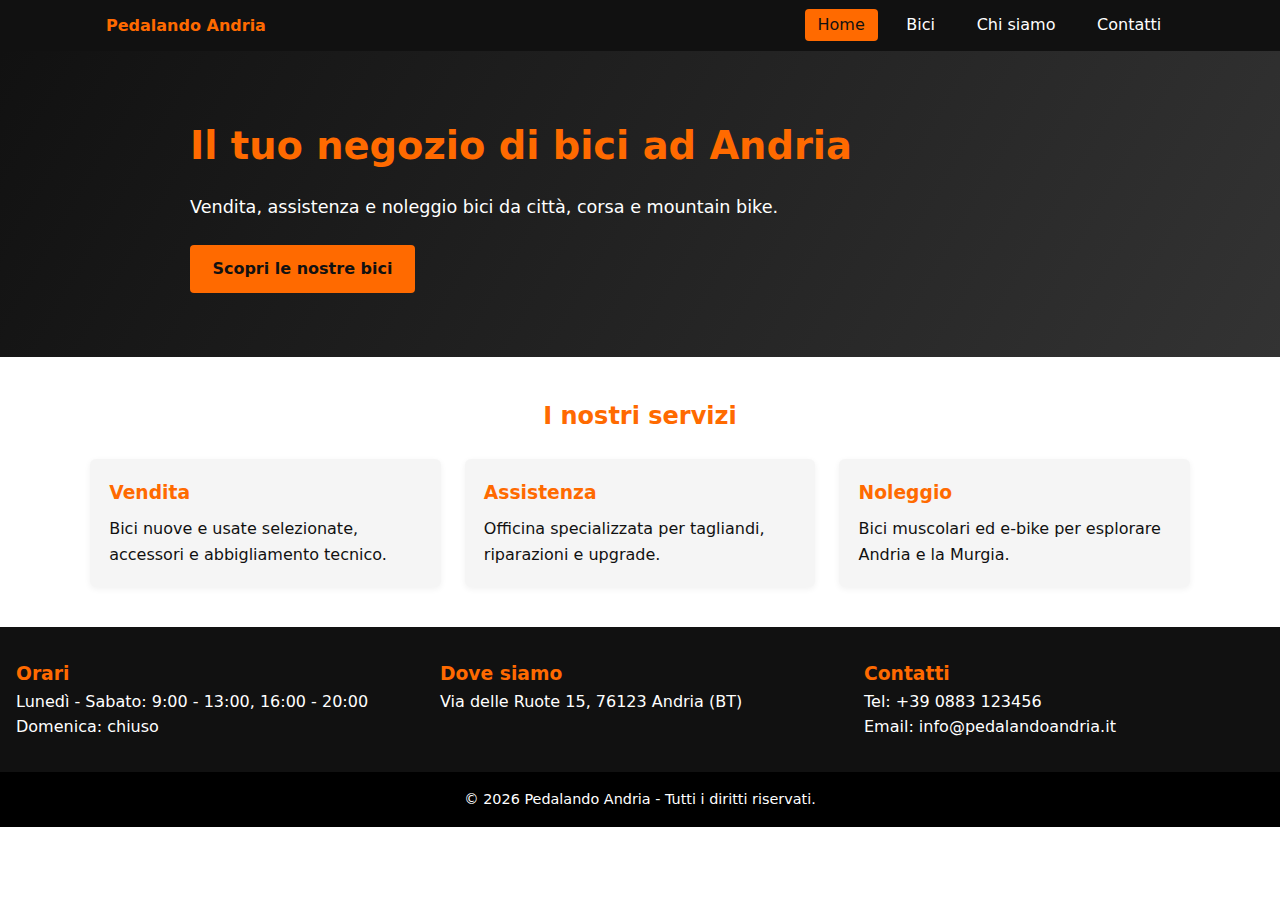
<file: index.html>
<!DOCTYPE html>
<html lang="it">
<head>
  <meta charset="UTF-8" />
  <meta name="viewport" content="width=device-width, initial-scale=1.0" />
  <title>Pedalando Andria - Home</title>
  <link rel="stylesheet" href="style.css" />
</head>
<body>
  <header>
    <nav class="navbar">
      <div class="logo">Pedalando Andria</div>
      <button class="nav-toggle" aria-label="Apri menu">
        ☰
      </button>
      <ul class="nav-links">
        <li><a href="index.html" class="active">Home</a></li>
        <li><a href="bikes.html">Bici</a></li>
        <li><a href="about.html">Chi siamo</a></li>
        <li><a href="contact.html">Contatti</a></li>
      </ul>
    </nav>
  </header>

  <main>
    <section class="hero">
      <div class="hero-content">
        <h1>Il tuo negozio di bici ad Andria</h1>
        <p>Vendita, assistenza e noleggio bici da città, corsa e mountain bike.</p>
        <a href="bikes.html" class="btn-primary">Scopri le nostre bici</a>
      </div>
    </section>

    <section class="cards">
      <h2>I nostri servizi</h2>
      <div class="card-grid">
        <article class="card">
          <h3>Vendita</h3>
          <p>Bici nuove e usate selezionate, accessori e abbigliamento tecnico.</p>
        </article>
        <article class="card">
          <h3>Assistenza</h3>
          <p>Officina specializzata per tagliandi, riparazioni e upgrade.</p>
        </article>
        <article class="card">
          <h3>Noleggio</h3>
          <p>Bici muscolari ed e-bike per esplorare Andria e la Murgia.</p>
        </article>
      </div>
    </section>

    <section class="info-strip">
      <div>
        <h3>Orari</h3>
        <p>Lunedì - Sabato: 9:00 - 13:00, 16:00 - 20:00</p>
        <p>Domenica: chiuso</p>
      </div>
      <div>
        <h3>Dove siamo</h3>
        <p>Via delle Ruote 15, 76123 Andria (BT)</p>
      </div>
      <div>
        <h3>Contatti</h3>
        <p>Tel: +39 0883 123456</p>
        <p>Email: info@pedalandoandria.it</p>
      </div>
    </section>
  </main>

  <footer>
    <p>&copy; 2026 Pedalando Andria - Tutti i diritti riservati.</p>
  </footer>

  <script src="script.js"></script>
</body>
</html>
</file>
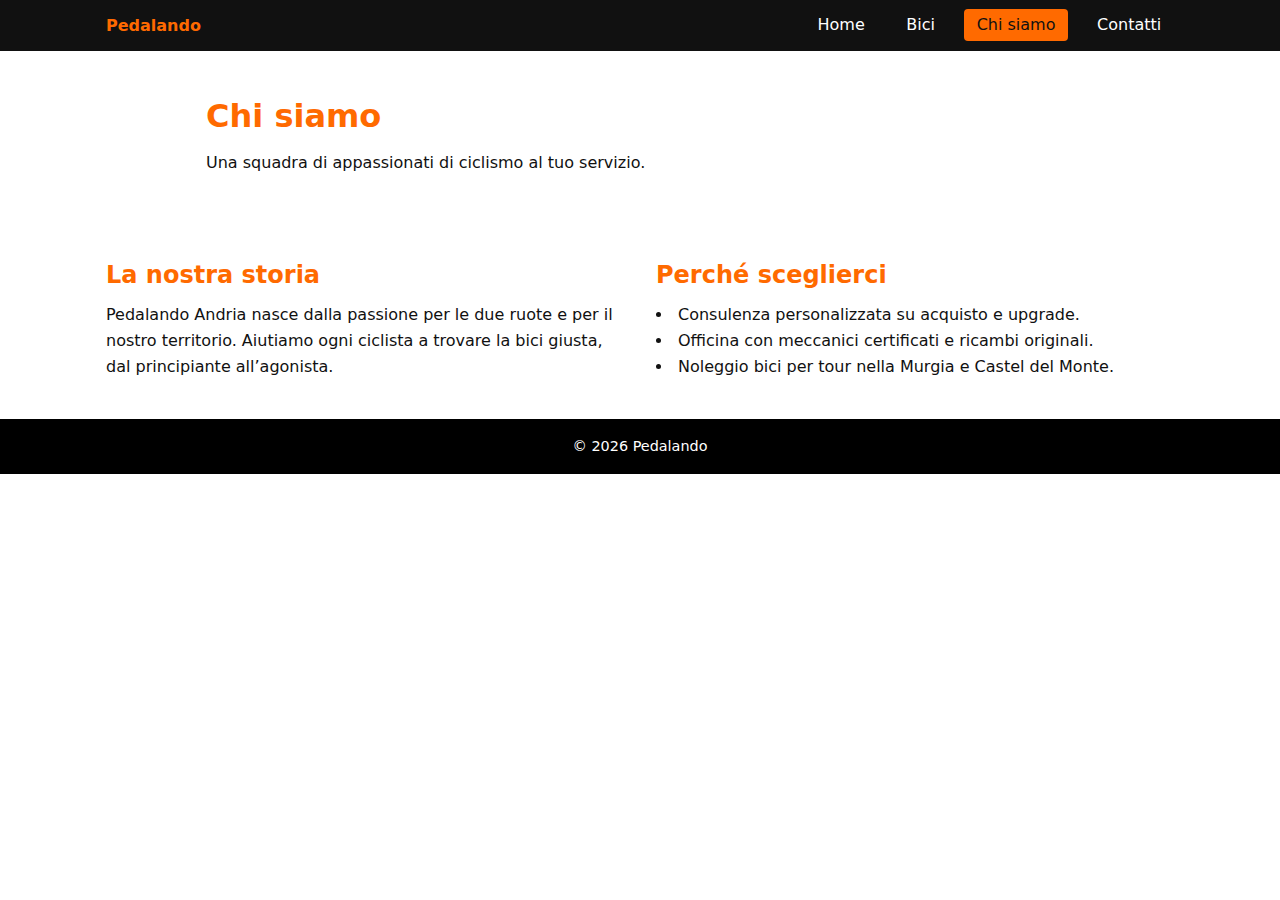
<file: about.html>
<!DOCTYPE html>
<html lang="it">
<head>
  <meta charset="UTF-8" />
  <meta name="viewport" content="width=device-width, initial-scale=1.0" />
  <title>Pedalando  - Chi siamo</title>
  <link rel="stylesheet" href="style.css" />
</head>
<body>
  <header>
    <nav class="navbar">
      <div class="logo">Pedalando </div>
      <button class="nav-toggle" aria-label="Apri menu">
        ☰
      </button>
      <ul class="nav-links">
        <li><a href="index.html">Home</a></li>
        <li><a href="bikes.html">Bici</a></li>
        <li><a href="about.html" class="active">Chi siamo</a></li>
        <li><a href="contact.html">Contatti</a></li>
      </ul>
    </nav>
  </header>

  <main>
    <section class="page-header">
      <h1>Chi siamo</h1>
      <p>Una squadra di appassionati di ciclismo al tuo servizio.</p>
    </section>

    <section class="two-columns">
      <div>
        <h2>La nostra storia</h2>
        <p>
          Pedalando Andria nasce dalla passione per le due ruote e per il nostro territorio.
          Aiutiamo ogni ciclista a trovare la bici giusta, dal principiante all’agonista.
        </p>
      </div>
      <div>
        <h2>Perché sceglierci</h2>
        <ul>
          <li>Consulenza personalizzata su acquisto e upgrade.</li>
          <li>Officina con meccanici certificati e ricambi originali.</li>
          <li>Noleggio bici per tour nella Murgia e Castel del Monte.</li>
        </ul>
      </div>
    </section>
  </main>

  <footer>
    <p>&copy; 2026 Pedalando  </p>
  </footer>

  <script src="script.js"></script>
</body>
</html>
</file>
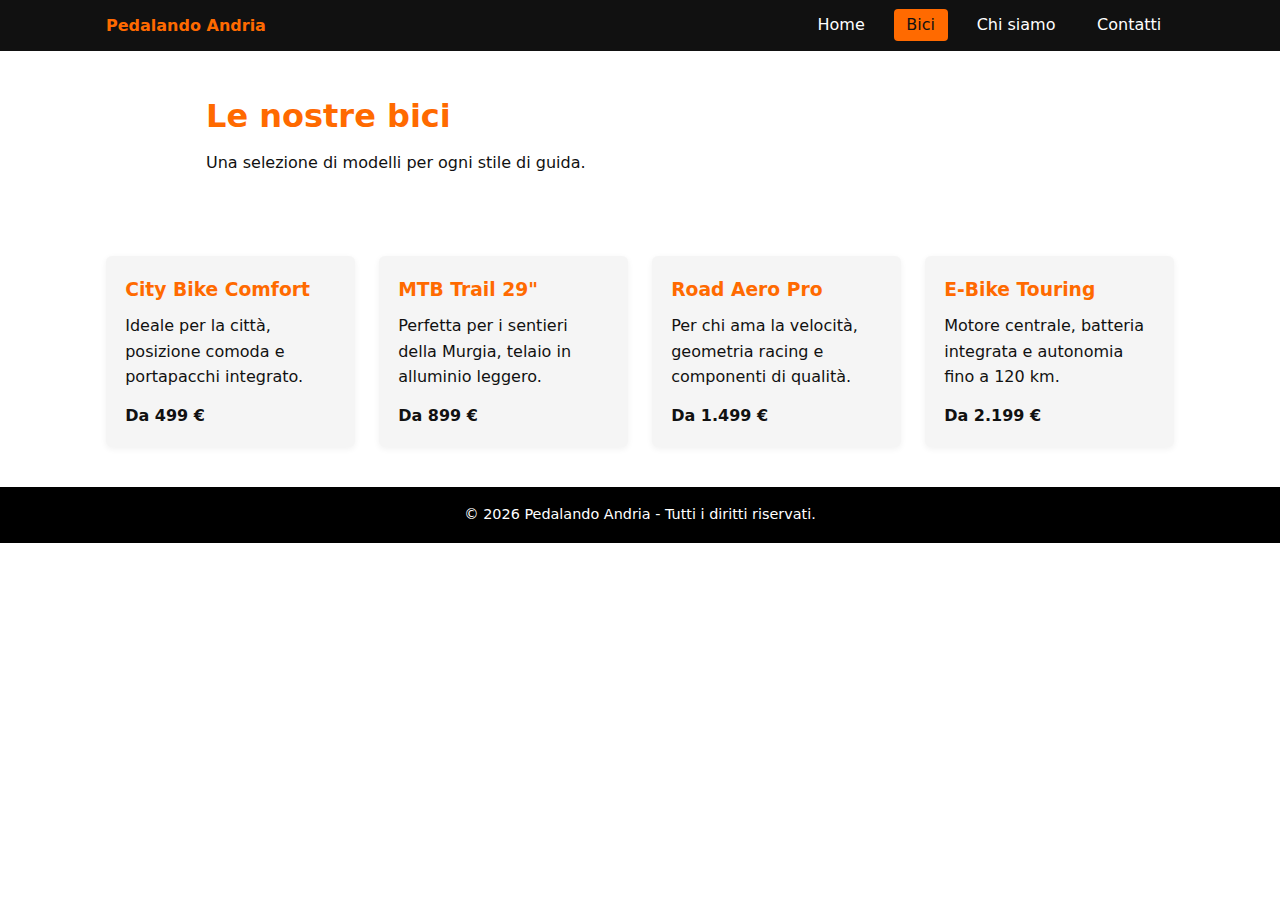
<file: bikes.html>
<!DOCTYPE html>
<html lang="it">
<head>
  <meta charset="UTF-8" />
  <meta name="viewport" content="width=device-width, initial-scale=1.0" />
  <title>Pedalando Andria - Bici</title>
  <link rel="stylesheet" href="style.css" />
</head>
<body>
  <header>
    <nav class="navbar">
      <div class="logo">Pedalando Andria</div>
      <button class="nav-toggle" aria-label="Apri menu">
        ☰
      </button>
      <ul class="nav-links">
        <li><a href="index.html">Home</a></li>
        <li><a href="bikes.html" class="active">Bici</a></li>
        <li><a href="about.html">Chi siamo</a></li>
        <li><a href="contact.html">Contatti</a></li>
      </ul>
    </nav>
  </header>

  <main>
    <section class="page-header">
      <h1>Le nostre bici</h1>
      <p>Una selezione di modelli per ogni stile di guida.</p>
    </section>

    <section class="card-grid">
      <article class="card">
        <h3>City Bike Comfort</h3>
        <p>Ideale per la città, posizione comoda e portapacchi integrato.</p>
        <p class="price">Da 499 €</p>
      </article>
      <article class="card">
        <h3>MTB Trail 29"</h3>
        <p>Perfetta per i sentieri della Murgia, telaio in alluminio leggero.</p>
        <p class="price">Da 899 €</p>
      </article>
      <article class="card">
        <h3>Road Aero Pro</h3>
        <p>Per chi ama la velocità, geometria racing e componenti di qualità.</p>
        <p class="price">Da 1.499 €</p>
      </article>
      <article class="card">
        <h3>E-Bike Touring</h3>
        <p>Motore centrale, batteria integrata e autonomia fino a 120 km.</p>
        <p class="price">Da 2.199 €</p>
      </article>
    </section>
  </main>

  <footer>
    <p>&copy; 2026 Pedalando Andria - Tutti i diritti riservati.</p>
  </footer>

  <script src="script.js"></script>
</body>
</html>
</file>
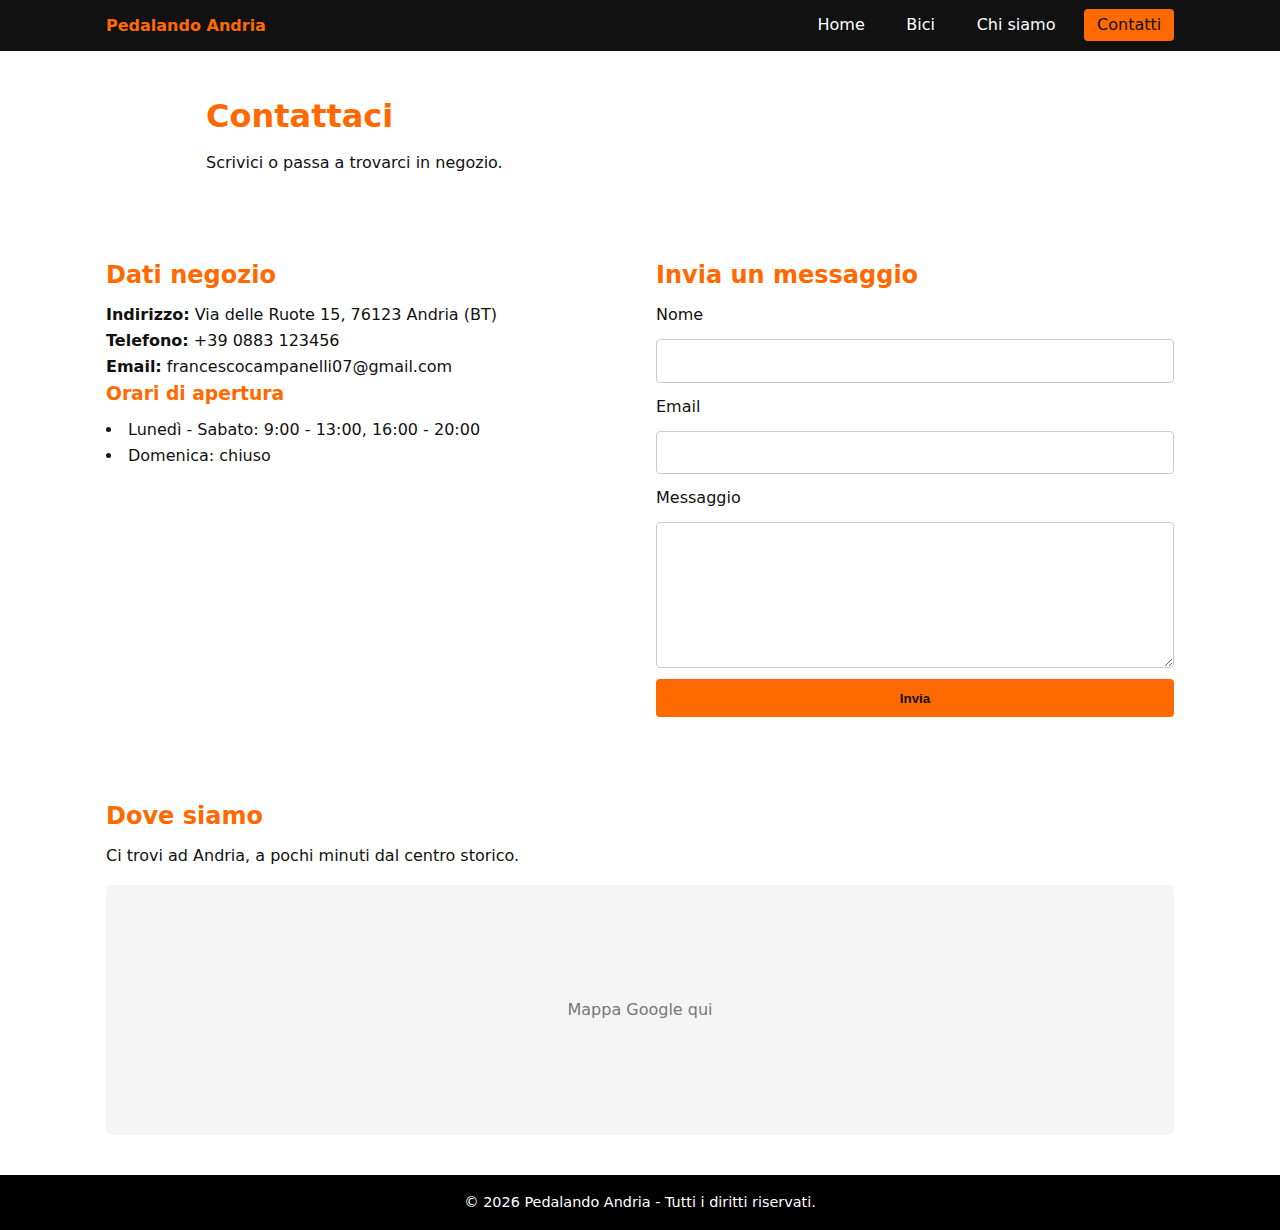
<file: contact.html>
<!DOCTYPE html>
<html lang="it">
<head>
  <meta charset="UTF-8" />
  <meta name="viewport" content="width=device-width, initial-scale=1.0" />
  <title>Pedalando Andria - Contatti</title>
  <link rel="stylesheet" href="style.css" />
</head>
<body>
  <header>
    <nav class="navbar">
      <div class="logo">Pedalando Andria</div>
      <button class="nav-toggle" aria-label="Apri menu">
        ☰
      </button>
      <ul class="nav-links">
        <li><a href="index.html">Home</a></li>
        <li><a href="bikes.html">Bici</a></li>
        <li><a href="about.html">Chi siamo</a></li>
        <li><a href="contact.html" class="active">Contatti</a></li>
      </ul>
    </nav>
  </header>

  <main>
    <section class="page-header">
      <h1>Contattaci</h1>
      <p>Scrivici o passa a trovarci in negozio.</p>
    </section>

    <section class="contact-layout">
      <div class="contact-info">
        <h2>Dati negozio</h2>
        <p><strong>Indirizzo:</strong> Via delle Ruote 15, 76123 Andria (BT)</p>
        <p><strong>Telefono:</strong> +39 0883 123456</p>
        <p><strong>Email:</strong> francescocampanelli07@gmail.com</p>

        <h3>Orari di apertura</h3>
        <ul>
          <li>Lunedì - Sabato: 9:00 - 13:00, 16:00 - 20:00</li>
          <li>Domenica: chiuso</li>
        </ul>
      </div>

      <div class="contact-form">
        <h2>Invia un messaggio</h2>
        <form action="https://formsubmit.co/francescocampanelli07@gmail.com" method="POST">
            <label for="name">Nome</label>
           <input type="text" id="name" name="nome" required />
           <label for="email">Email</label>
           <input type="email" id="email" name="email" required />
           <label for="message">Messaggio</label>
           <textarea id="message" name="messaggio" rows="5" required></textarea>

           <!-- Oggetto dell'email che riceverai -->
           <input type="hidden" name="_subject" value="Nuovo messaggio dal sito Pedalando Andria">
           <!-- Lingua della pagina di conferma -->
          <input type="hidden" name="_captcha" value="false">
         <button type="submit" class="btn-primary">Invia</button>
       </form>

      </div>
    </section>

    <section class="map-section">
      <h2>Dove siamo</h2>
      <p>Ci trovi ad Andria, a pochi minuti dal centro storico.</p>
      <!-- Puoi sostituire questo iframe con una vera mappa di Google -->
      <div class="map-placeholder">
        Mappa Google qui
      </div>
    </section>
  </main>

  <footer>
    <p>&copy; 2026 Pedalando Andria - Tutti i diritti riservati.</p>
  </footer>

  <script src="script.js"></script>
</body>
</html>
</file>
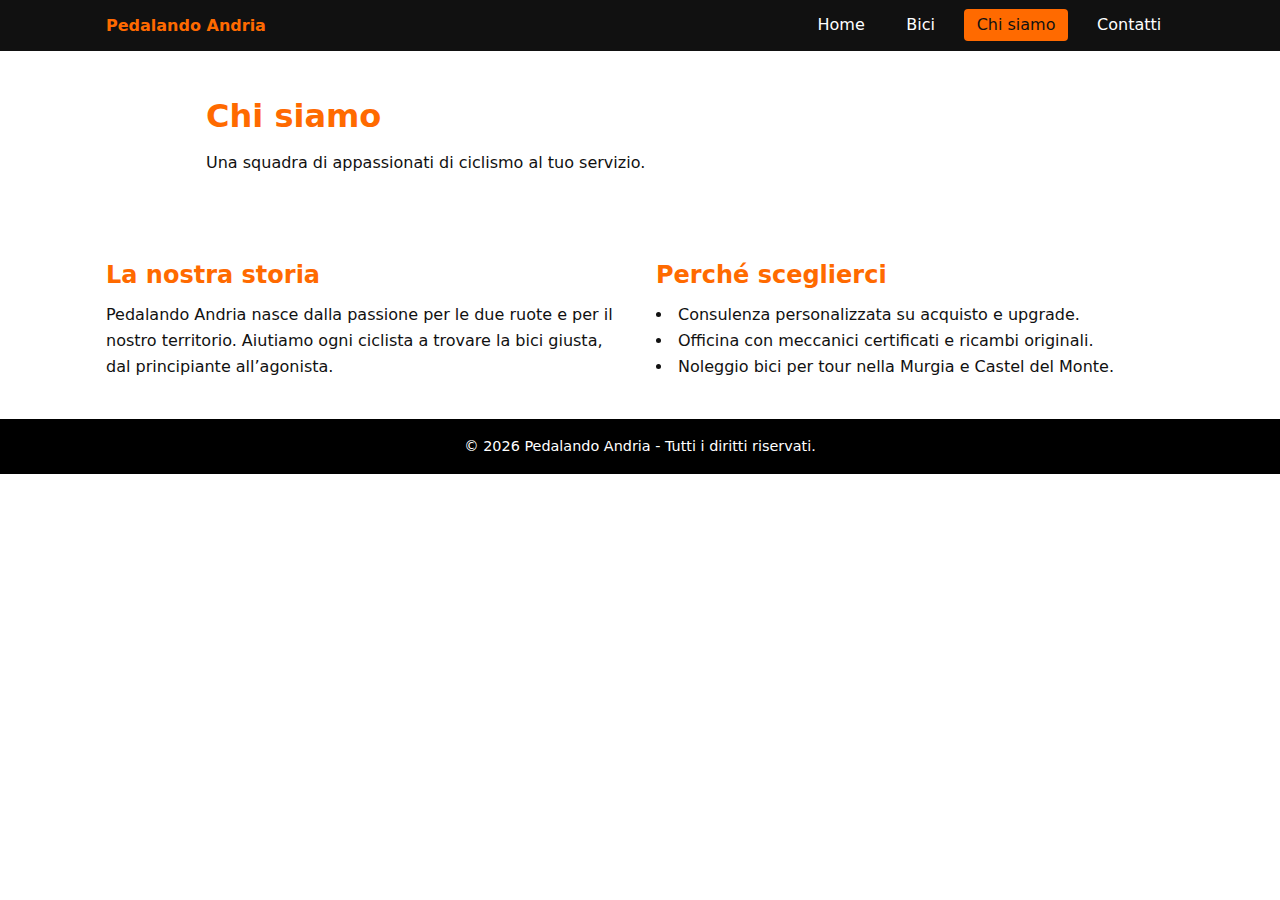
<file: SITI_WEB/about.html>
<!DOCTYPE html>
<html lang="it">
<head>
  <meta charset="UTF-8" />
  <meta name="viewport" content="width=device-width, initial-scale=1.0" />
  <title>Pedalando Andria - Chi siamo</title>
  <link rel="stylesheet" href="style.css" />
</head>
<body>
  <header>
    <nav class="navbar">
      <div class="logo">Pedalando Andria</div>
      <button class="nav-toggle" aria-label="Apri menu">
        ☰
      </button>
      <ul class="nav-links">
        <li><a href="index.html">Home</a></li>
        <li><a href="bikes.html">Bici</a></li>
        <li><a href="about.html" class="active">Chi siamo</a></li>
        <li><a href="contact.html">Contatti</a></li>
      </ul>
    </nav>
  </header>

  <main>
    <section class="page-header">
      <h1>Chi siamo</h1>
      <p>Una squadra di appassionati di ciclismo al tuo servizio.</p>
    </section>

    <section class="two-columns">
      <div>
        <h2>La nostra storia</h2>
        <p>
          Pedalando Andria nasce dalla passione per le due ruote e per il nostro territorio.
          Aiutiamo ogni ciclista a trovare la bici giusta, dal principiante all’agonista.
        </p>
      </div>
      <div>
        <h2>Perché sceglierci</h2>
        <ul>
          <li>Consulenza personalizzata su acquisto e upgrade.</li>
          <li>Officina con meccanici certificati e ricambi originali.</li>
          <li>Noleggio bici per tour nella Murgia e Castel del Monte.</li>
        </ul>
      </div>
    </section>
  </main>

  <footer>
    <p>&copy; 2026 Pedalando Andria - Tutti i diritti riservati.</p>
  </footer>

  <script src="script.js"></script>
</body>
</html>
</file>
<file: style.css>
:root {
  --orange: #ff6a00;
  --black: #111111;
  --white: #ffffff;
  --grey-light: #f5f5f5;
}

* {
  box-sizing: border-box;
  margin: 0;
  padding: 0;
}

body {
  font-family: system-ui, -apple-system, BlinkMacSystemFont, "Segoe UI", sans-serif;
  background-color: var(--white);
  color: var(--black);
  line-height: 1.6;
}

/* Navbar */

header {
  background-color: var(--black);
  color: var(--white);
}

.navbar {
  max-width: 1100px;
  margin: 0 auto;
  padding: 0.8rem 1rem;
  display: flex;
  align-items: center;
  justify-content: space-between;
}

.logo {
  font-weight: 700;
  color: var(--orange);
}

.nav-links {
  list-style: none;
  display: flex;
  gap: 1rem;
}

.nav-links a {
  color: var(--white);
  text-decoration: none;
  padding: 0.4rem 0.8rem;
  border-radius: 4px;
  transition: background 0.2s;
}

.nav-links a:hover,
.nav-links a.active {
  background-color: var(--orange);
  color: var(--black);
}

.nav-toggle {
  display: none;
  background: none;
  border: none;
  color: var(--white);
  font-size: 1.5rem;
  cursor: pointer;
}

/* Hero */

.hero {
  background: linear-gradient(120deg, var(--black), #333333);
  color: var(--white);
  padding: 4rem 1rem;
}

.hero-content {
  max-width: 900px;
  margin: 0 auto;
}

.hero h1 {
  font-size: 2.4rem;
  margin-bottom: 1rem;
  color: var(--orange);
}

.hero p {
  font-size: 1.1rem;
  margin-bottom: 1.5rem;
}

.btn-primary {
  display: inline-block;
  background-color: var(--orange);
  color: var(--black);
  padding: 0.7rem 1.4rem;
  border-radius: 4px;
  text-decoration: none;
  font-weight: 600;
  border: none;
  cursor: pointer;
}

.btn-primary:hover {
  background-color: #ff8a33;
}

/* Sezioni generiche */

section {
  padding: 2.5rem 1rem;
}

.page-header {
  max-width: 900px;
  margin: 0 auto;
}

.page-header h1 {
  margin-bottom: 0.5rem;
  color: var(--orange);
}

/* Cards */

.cards h2 {
  text-align: center;
  margin-bottom: 1.5rem;
  color: var(--orange);
}

.card-grid {
  max-width: 1100px;
  margin: 0 auto;
  display: grid;
  grid-template-columns: repeat(auto-fit, minmax(230px, 1fr));
  gap: 1.5rem;
}

.card {
  background-color: var(--grey-light);
  border-radius: 6px;
  padding: 1.2rem;
  box-shadow: 0 2px 6px rgba(0, 0, 0, 0.06);
}

.card h3 {
  margin-bottom: 0.5rem;
  color: var(--orange);
}

.price {
  margin-top: 0.8rem;
  font-weight: 700;
}

/* Strip info */

.info-strip {
  background-color: var(--black);
  color: var(--white);
  display: grid;
  grid-template-columns: repeat(auto-fit, minmax(220px, 1fr));
  gap: 1.5rem;
  padding: 2rem 1rem;
}

.info-strip h3 {
  color: var(--orange);
}

/* Due colonne */

.two-columns {
  max-width: 1100px;
  margin: 0 auto;
  display: grid;
  grid-template-columns: repeat(auto-fit, minmax(260px, 1fr));
  gap: 2rem;
}

.two-columns h2 {
  color: var(--orange);
  margin-bottom: 0.5rem;
}

.two-columns ul {
  list-style: disc inside;
  margin-top: 0.5rem;
}

/* Contatti */

.contact-layout {
  max-width: 1100px;
  margin: 0 auto;
  display: grid;
  grid-template-columns: repeat(auto-fit, minmax(260px, 1fr));
  gap: 2rem;
}

.contact-info h2,
.contact-info h3,
.contact-form h2 {
  color: var(--orange);
  margin-bottom: 0.5rem;
}

.contact-info ul {
  list-style: disc inside;
  margin-top: 0.5rem;
}

.contact-form form {
  display: flex;
  flex-direction: column;
  gap: 0.7rem;
}

.contact-form input,
.contact-form textarea {
  padding: 0.5rem;
  border-radius: 4px;
  border: 1px solid #cccccc;
  font: inherit;
}

/* Mappa */

.map-section {
  max-width: 1100px;
  margin: 0 auto;
}

.map-section h2 {
  color: var(--orange);
  margin-bottom: 0.5rem;
}

.map-placeholder {
  margin-top: 1rem;
  height: 250px;
  background-color: var(--grey-light);
  border-radius: 6px;
  display: flex;
  align-items: center;
  justify-content: center;
  color: #777777;
}

/* Footer */

footer {
  background-color: #000000;
  color: var(--white);
  text-align: center;
  padding: 1rem;
  font-size: 0.9rem;
}

/* Responsive navbar */

@media (max-width: 768px) {
  .nav-toggle {
    display: block;
  }

  .nav-links {
    position: absolute;
    top: 56px;
    right: 0;
    background-color: var(--black);
    flex-direction: column;
    width: 200px;
    padding: 0.5rem 0;
    display: none;
  }

  .nav-links.show {
    display: flex;
  }

  .navbar {
    position: relative;
  }
}
</file>
<file: SITI_WEB/style.css>
:root {
  --orange: #ff6a00;
  --black: #111111;
  --white: #ffffff;
  --grey-light: #f5f5f5;
}

* {
  box-sizing: border-box;
  margin: 0;
  padding: 0;
}

body {
  font-family: system-ui, -apple-system, BlinkMacSystemFont, "Segoe UI", sans-serif;
  background-color: var(--white);
  color: var(--black);
  line-height: 1.6;
}

/* Navbar */

header {
  background-color: var(--black);
  color: var(--white);
}

.navbar {
  max-width: 1100px;
  margin: 0 auto;
  padding: 0.8rem 1rem;
  display: flex;
  align-items: center;
  justify-content: space-between;
}

.logo {
  font-weight: 700;
  color: var(--orange);
}

.nav-links {
  list-style: none;
  display: flex;
  gap: 1rem;
}

.nav-links a {
  color: var(--white);
  text-decoration: none;
  padding: 0.4rem 0.8rem;
  border-radius: 4px;
  transition: background 0.2s;
}

.nav-links a:hover,
.nav-links a.active {
  background-color: var(--orange);
  color: var(--black);
}

.nav-toggle {
  display: none;
  background: none;
  border: none;
  color: var(--white);
  font-size: 1.5rem;
  cursor: pointer;
}

/* Hero */

.hero {
  background: linear-gradient(120deg, var(--black), #333333);
  color: var(--white);
  padding: 4rem 1rem;
}

.hero-content {
  max-width: 900px;
  margin: 0 auto;
}

.hero h1 {
  font-size: 2.4rem;
  margin-bottom: 1rem;
  color: var(--orange);
}

.hero p {
  font-size: 1.1rem;
  margin-bottom: 1.5rem;
}

.btn-primary {
  display: inline-block;
  background-color: var(--orange);
  color: var(--black);
  padding: 0.7rem 1.4rem;
  border-radius: 4px;
  text-decoration: none;
  font-weight: 600;
  border: none;
  cursor: pointer;
}

.btn-primary:hover {
  background-color: #ff8a33;
}

/* Sezioni generiche */

section {
  padding: 2.5rem 1rem;
}

.page-header {
  max-width: 900px;
  margin: 0 auto;
}

.page-header h1 {
  margin-bottom: 0.5rem;
  color: var(--orange);
}

/* Cards */

.cards h2 {
  text-align: center;
  margin-bottom: 1.5rem;
  color: var(--orange);
}

.card-grid {
  max-width: 1100px;
  margin: 0 auto;
  display: grid;
  grid-template-columns: repeat(auto-fit, minmax(230px, 1fr));
  gap: 1.5rem;
}

.card {
  background-color: var(--grey-light);
  border-radius: 6px;
  padding: 1.2rem;
  box-shadow: 0 2px 6px rgba(0, 0, 0, 0.06);
}

.card h3 {
  margin-bottom: 0.5rem;
  color: var(--orange);
}

.price {
  margin-top: 0.8rem;
  font-weight: 700;
}

/* Strip info */

.info-strip {
  background-color: var(--black);
  color: var(--white);
  display: grid;
  grid-template-columns: repeat(auto-fit, minmax(220px, 1fr));
  gap: 1.5rem;
  padding: 2rem 1rem;
}

.info-strip h3 {
  color: var(--orange);
}

/* Due colonne */

.two-columns {
  max-width: 1100px;
  margin: 0 auto;
  display: grid;
  grid-template-columns: repeat(auto-fit, minmax(260px, 1fr));
  gap: 2rem;
}

.two-columns h2 {
  color: var(--orange);
  margin-bottom: 0.5rem;
}

.two-columns ul {
  list-style: disc inside;
  margin-top: 0.5rem;
}

/* Contatti */

.contact-layout {
  max-width: 1100px;
  margin: 0 auto;
  display: grid;
  grid-template-columns: repeat(auto-fit, minmax(260px, 1fr));
  gap: 2rem;
}

.contact-info h2,
.contact-info h3,
.contact-form h2 {
  color: var(--orange);
  margin-bottom: 0.5rem;
}

.contact-info ul {
  list-style: disc inside;
  margin-top: 0.5rem;
}

.contact-form form {
  display: flex;
  flex-direction: column;
  gap: 0.7rem;
}

.contact-form input,
.contact-form textarea {
  padding: 0.5rem;
  border-radius: 4px;
  border: 1px solid #cccccc;
  font: inherit;
}

/* Mappa */

.map-section {
  max-width: 1100px;
  margin: 0 auto;
}

.map-section h2 {
  color: var(--orange);
  margin-bottom: 0.5rem;
}

.map-placeholder {
  margin-top: 1rem;
  height: 250px;
  background-color: var(--grey-light);
  border-radius: 6px;
  display: flex;
  align-items: center;
  justify-content: center;
  color: #777777;
}

/* Footer */

footer {
  background-color: #000000;
  color: var(--white);
  text-align: center;
  padding: 1rem;
  font-size: 0.9rem;
}

/* Responsive navbar */

@media (max-width: 768px) {
  .nav-toggle {
    display: block;
  }

  .nav-links {
    position: absolute;
    top: 56px;
    right: 0;
    background-color: var(--black);
    flex-direction: column;
    width: 200px;
    padding: 0.5rem 0;
    display: none;
  }

  .nav-links.show {
    display: flex;
  }

  .navbar {
    position: relative;
  }
}
</file>
